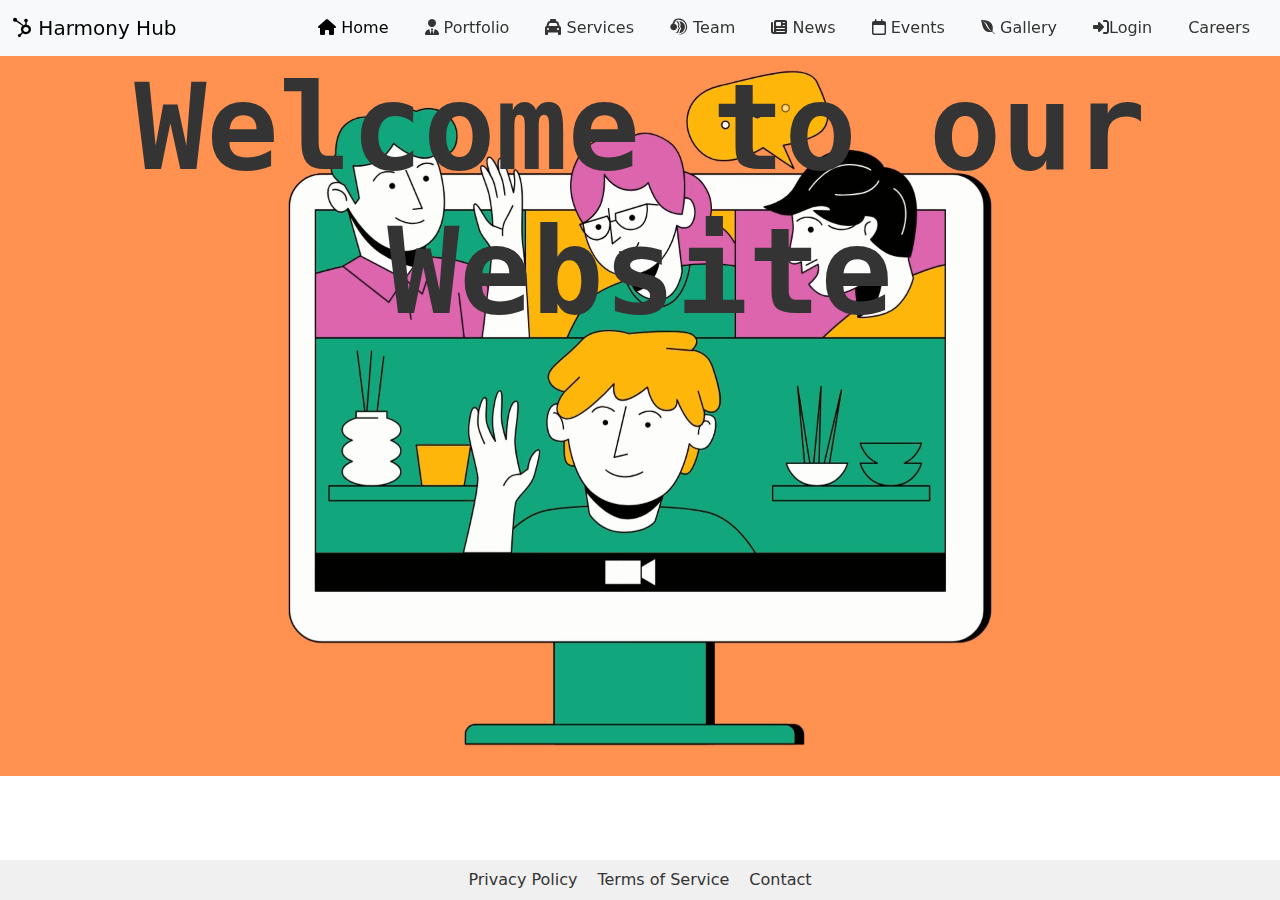
<file: index.html>
<!DOCTYPE html>
<html lang="en">
<head>
    <meta charset="UTF-8">
    <title>Home</title>

    <link rel = "stylesheet" href = "./node_modules/bootstrap/dist/css/bootstrap.min.css">
    <link rel = "stylesheet" href = "./node_modules/@fortawesome/fontawesome-free/css/all.css">
    <link rel = "stylesheet" href = "./content/app.css">

</head>
<body>

<header>
</header>

<main class = "container">
    <video src = "images/harmonyhub_bgvideo.mp4" muted loop autoplay class = "back_video"></video>
    <div class="content">
        <h1> Welcome to our Website</h1>


    </div>

</main>

<footer>
    <nav id="footerNav" class="navbar navbar-dark  d-flex justify-content-center">
    </nav>
</footer>


<!--<Scripting Section>-->
<script src="./node_modules/jquery/dist/jquery.min.js"></script>
<script src="./node_modules/bootstrap/dist/js/bootstrap.min.js"></script>
<script src="./script/app.js"></script>


</body>
</html>
</file>
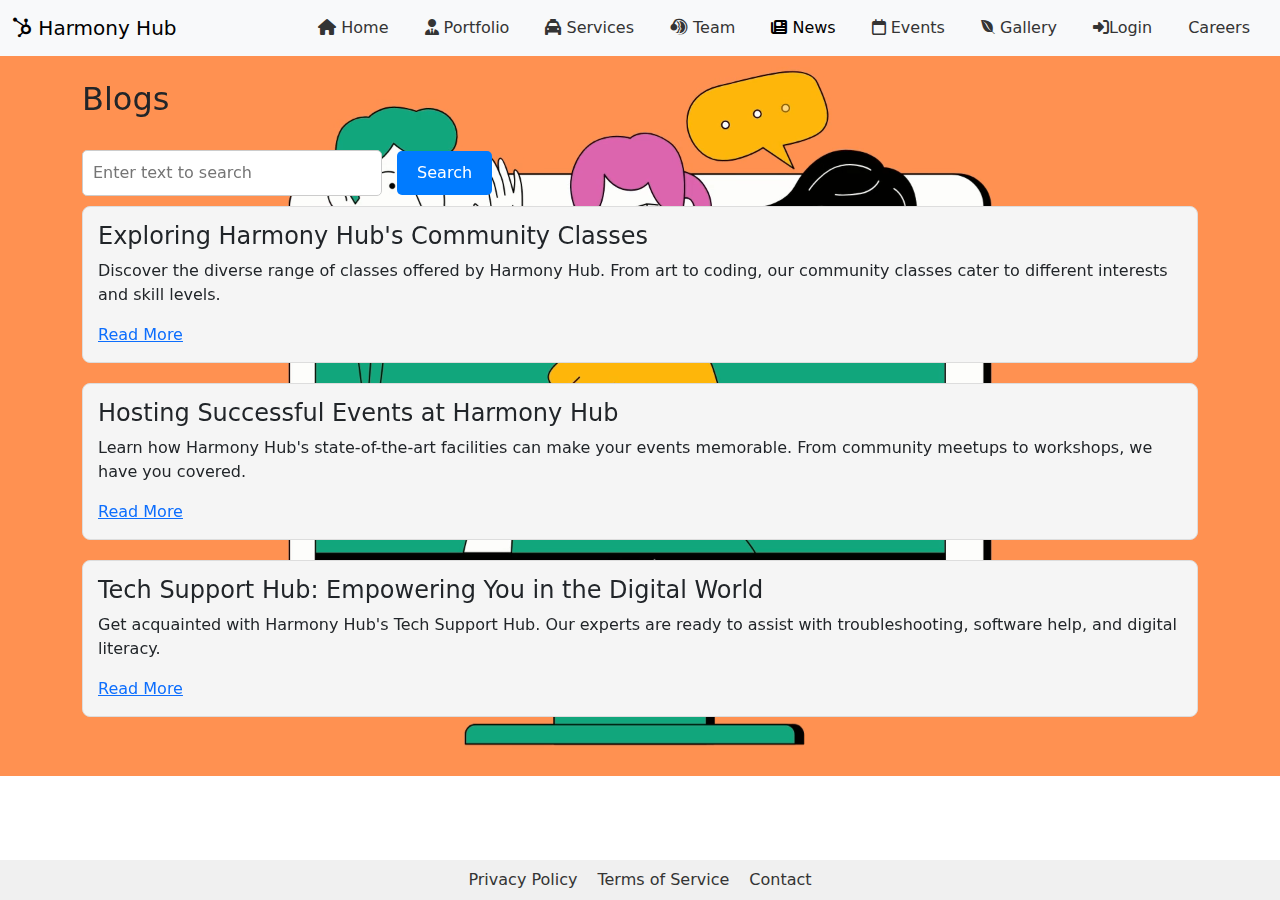
<file: blog.html>
<!DOCTYPE html>
<html lang="en">
<head>
    <meta charset="UTF-8">
    <title>Blog</title>

    <link rel = "stylesheet" href = "./node_modules/bootstrap/dist/css/bootstrap.min.css">
    <link rel = "stylesheet" href = "./node_modules/@fortawesome/fontawesome-free/css/all.css">
    <link rel = "stylesheet" href = "./content/app.css">

</head>
<body>
<header>

</header>
<main class = "container">
    <video src = "images/harmonyhub_bgvideo.mp4" muted loop autoplay class = "back_video"></video>
    <br>
    <h2>Blogs</h2>
    <br>
    <input type="text" id="searchInput" placeholder="Enter text to search">
    <button id="searchButton">Search</button>

    <div id="searchResults"></div>
    <!-- Article 1 -->
    <div id="blog-container">
        <article class="blog-article">
            <h4>Exploring Harmony Hub's Community Classes</h4>
            <p class="article-summary">Discover the diverse range of classes offered by Harmony Hub.
                From art to coding, our community classes cater to different interests and skill levels.</p>
            <a href="#" class="read-more-link">Read More</a>
        </article>
        <article class="blog-article">
            <h4>Hosting Successful Events at Harmony Hub</h4>
            <p class="article-summary">Learn how Harmony Hub's state-of-the-art facilities can make your
                events memorable. From community meetups to workshops, we have you covered.</p>
            <a href="#" class="read-more-link">Read More</a>
        </article>
        <article class="blog-article">
            <h4>Tech Support Hub: Empowering You in the Digital World</h4>
            <p class="article-summary">Get acquainted with Harmony Hub's Tech Support Hub. Our experts are ready to assist
                with troubleshooting, software help, and digital literacy.</p>
            <a href="#" class="read-more-link">Read More</a>
        </article>
    </div>
</main>

<footer>
    <nav id="footerNav" class="navbar navbar-dark  d-flex justify-content-center">
    </nav>
</footer>

<!--<Scripting Section>-->
<script src="./node_modules/jquery/dist/jquery.min.js"></script>
<script src="./node_modules/bootstrap/dist/js/bootstrap.min.js"></script>
<script src="./script/app.js"></script>


</body>
</html>
</file>
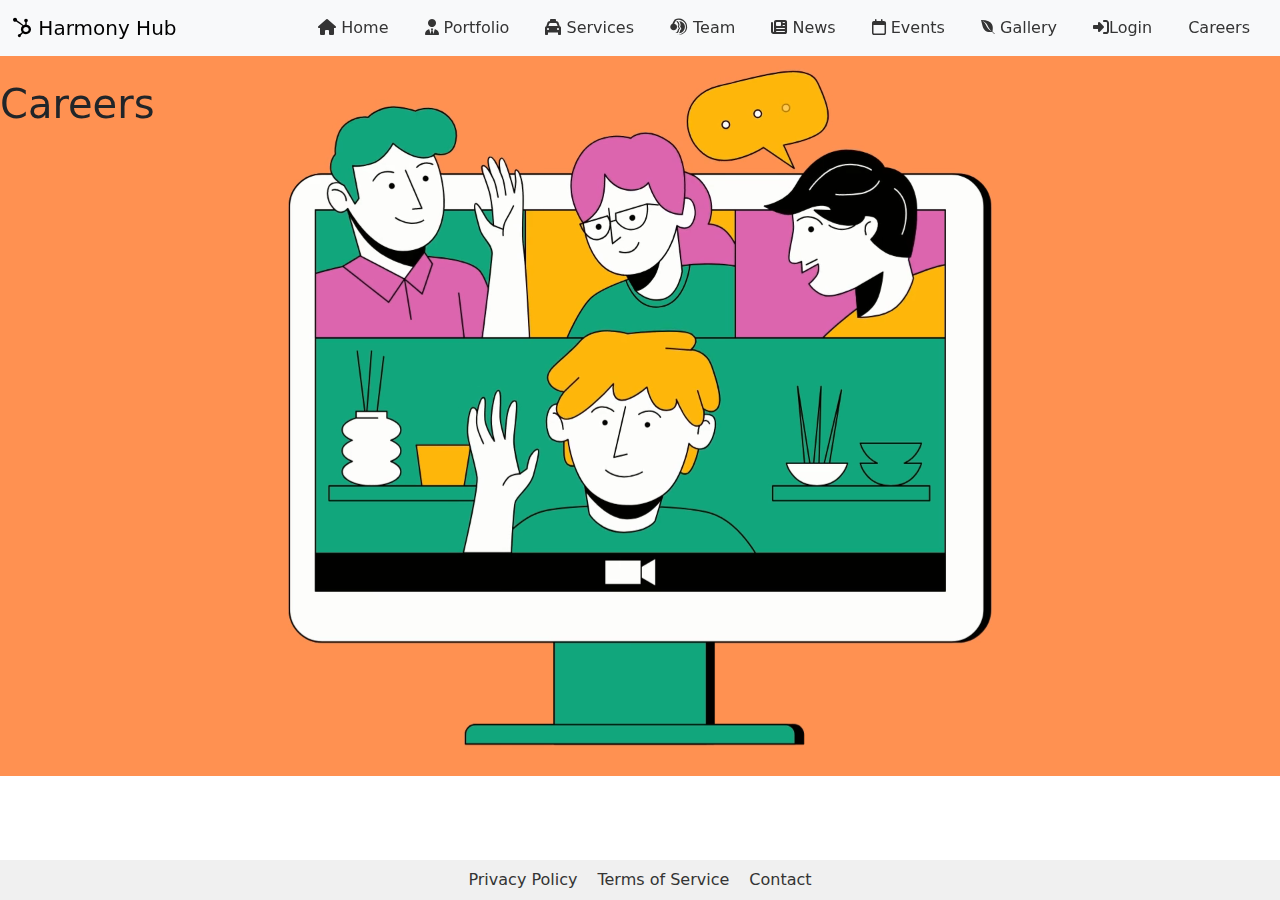
<file: careers.html>
<!DOCTYPE html>
<html lang="en">
<head>
    <meta charset="UTF-8">
    <title>Careers</title>

    <link rel = "stylesheet" href = "./node_modules/bootstrap/dist/css/bootstrap.min.css">
    <link rel = "stylesheet" href = "./node_modules/@fortawesome/fontawesome-free/css/all.css">
    <link rel = "stylesheet" href = "./content/app.css">

</head>
<body>
<header>

</header>

<main>
    <video src = "images/harmonyhub_bgvideo.mp4" muted loop autoplay class = "back_video"></video>
    <br>
    <h1>Careers</h1>
    <br>
</main>


<footer>
    <nav id="footerNav" class="navbar navbar-dark  d-flex justify-content-center">
    </nav>
</footer>

<!--<Scripting Section>-->
<script src="./node_modules/jquery/dist/jquery.min.js"></script>
<script src="./node_modules/bootstrap/dist/js/bootstrap.min.js"></script>
<script src="./script/app.js"></script>

</body>
</html>
</file>
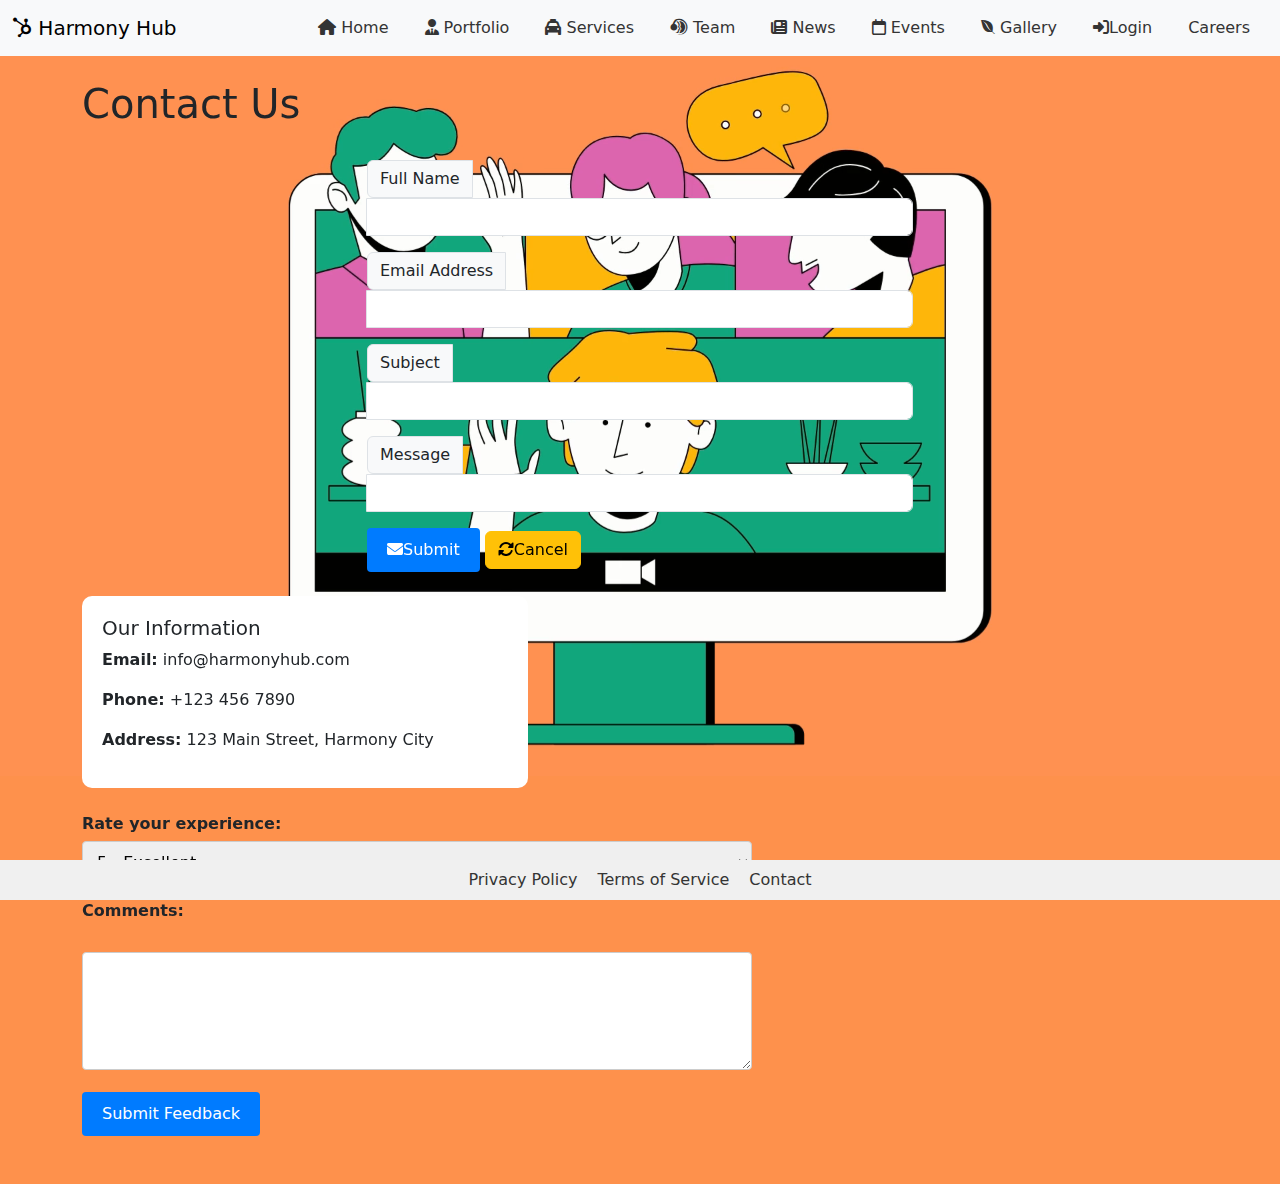
<file: contact.html>
<!DOCTYPE html>
<html lang="en">
<head>
    <meta charset="UTF-8">
    <title>Contact US</title>

    <link rel = "stylesheet" href = "./node_modules/bootstrap/dist/css/bootstrap.min.css">
    <link rel = "stylesheet" href = "./node_modules/@fortawesome/fontawesome-free/css/all.css">
    <link rel = "stylesheet" href = "./content/app.css">


</head>
<body style="background-color:#fe914c ">
<header>

</header>

<div class = "container">
    <video src = "images/harmonyhub_bgvideo.mp4" muted loop autoplay class = "back_video"></video>
    <br>
    <h1>Contact Us</h1>
    <br>

    <div class = "row justify-content-lg-center">

        <form  class = "col-lg-6 col-md-4 col-sm-4" id="contactForm">
            <div class="input-group mb-3">
                <span class="input-group-text"> Full Name</span>
                <input type="text" id="fullName" name="fullName"
                       class="form-control"  aria-describedby="Full Name" aria-label="Full Name Input" >

            </div>

            <div class="input-group mb-3">
                <span class="input-group-text"> Email Address</span>
                <input type="email" id="emailAddress" name="emailAddress"
                       class="form-control"  aria-describedby="Email Address" aria-label="Email Address Input">

            </div>

            <div class="input-group mb-3">
                <span class="input-group-text"> Subject </span>
                <input type="text" id="subject" name="subject"
                       class="form-control"  aria-describedby="Subject" aria-label="Subject Input" >

            </div>

            <div class="input-group mb-3">
                <span class="input-group-text"> Message </span>
                <input type="text" id="message" name="message"
                       class="form-control"  aria-describedby="Your Message" aria-label="Your Message Input" >

            </div>


            <button id="submitButton" type="submit" class="btn btn-primary"><i class="fa-solid fa-envelope"></i>Submit</button>
            <button id = "cancelButton" type="reset" class="btn btn-warning"><i class="fa-solid fa-rotate"></i>Cancel</button>

        </form>

    </div>

    <br>
    <div>
        <div id="our_info">
            <h5>Our Information</h5>
            <p><strong>Email:</strong> info@harmonyhub.com</p>
            <p><strong>Phone:</strong> +123 456 7890</p>
            <p><strong>Address:</strong> 123 Main Street, Harmony City</p>
        </div>

    </div>
    <br>
    <form id="feedbackForm">
        <label for="rating">Rate your experience:</label>
        <select id="rating" name="rating">
            <option value="5">5 - Excellent</option>
            <option value="4">4 - Good</option>
            <option value="3">3 - Average</option>
            <option value="2">2 - Poor</option>
            <option value="1">1 - Very Poor</option>
        </select><br>
        <label for="comments">Comments:</label><br>
        <textarea id="comments" name="comments" rows="4" cols="50"></textarea><br>
        <button type="submit">Submit Feedback</button>
    </form>
    <br><br>


</div>

<footer>
    <nav id="footerNav" class="navbar navbar-dark  d-flex justify-content-center">
    </nav>
</footer>

<!--<Scripting Section>-->
<script src="./node_modules/jquery/dist/jquery.min.js"></script>
<script src="./node_modules/bootstrap/dist/js/bootstrap.min.js"></script>
<script src="./script/app.js"></script>


</body>
</html>
</file>
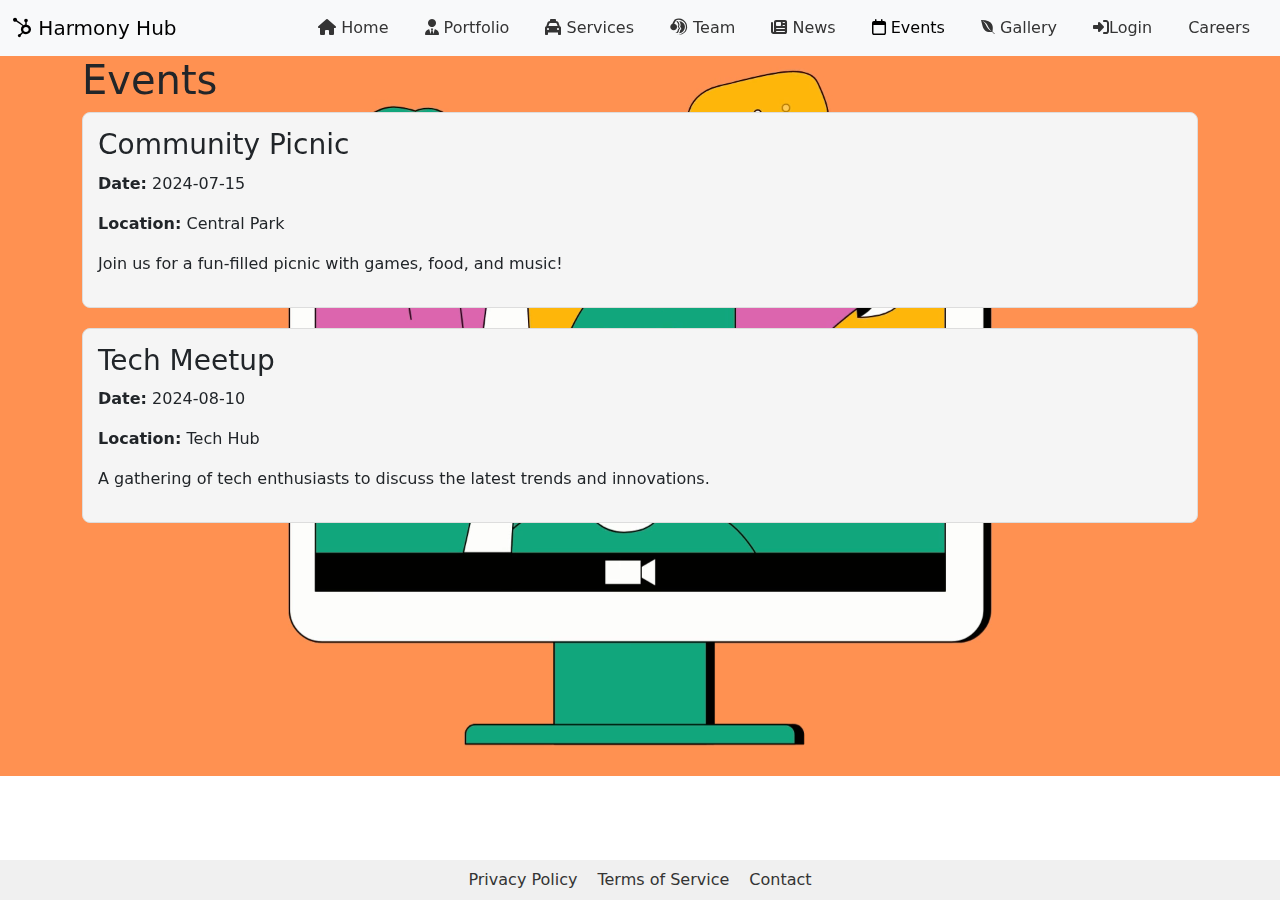
<file: events.html>
<!DOCTYPE html>
<html lang="en">
<head>
    <meta charset="UTF-8">
    <title>Events</title>

    <link rel = "stylesheet" href = "./node_modules/bootstrap/dist/css/bootstrap.min.css">
    <link rel = "stylesheet" href = "./node_modules/@fortawesome/fontawesome-free/css/all.css">
    <link rel = "stylesheet" href = "./content/app.css">

</head>
<body>
<header>
</header>

<main class = "container">
    <video src = "images/harmonyhub_bgvideo.mp4" muted loop autoplay class = "back_video"></video>
    <h1>Events</h1>
    <div id="events-container">
    </div>


</main>

<footer>
    <nav id="footerNav" class="navbar navbar-dark  d-flex justify-content-center">
    </nav>
</footer>


<!--<Scripting Section>-->
<script src="./node_modules/jquery/dist/jquery.min.js"></script>
<script src="./node_modules/bootstrap/dist/js/bootstrap.min.js"></script>
<script src="./script/app.js"></script>



</body>
</html>
</file>
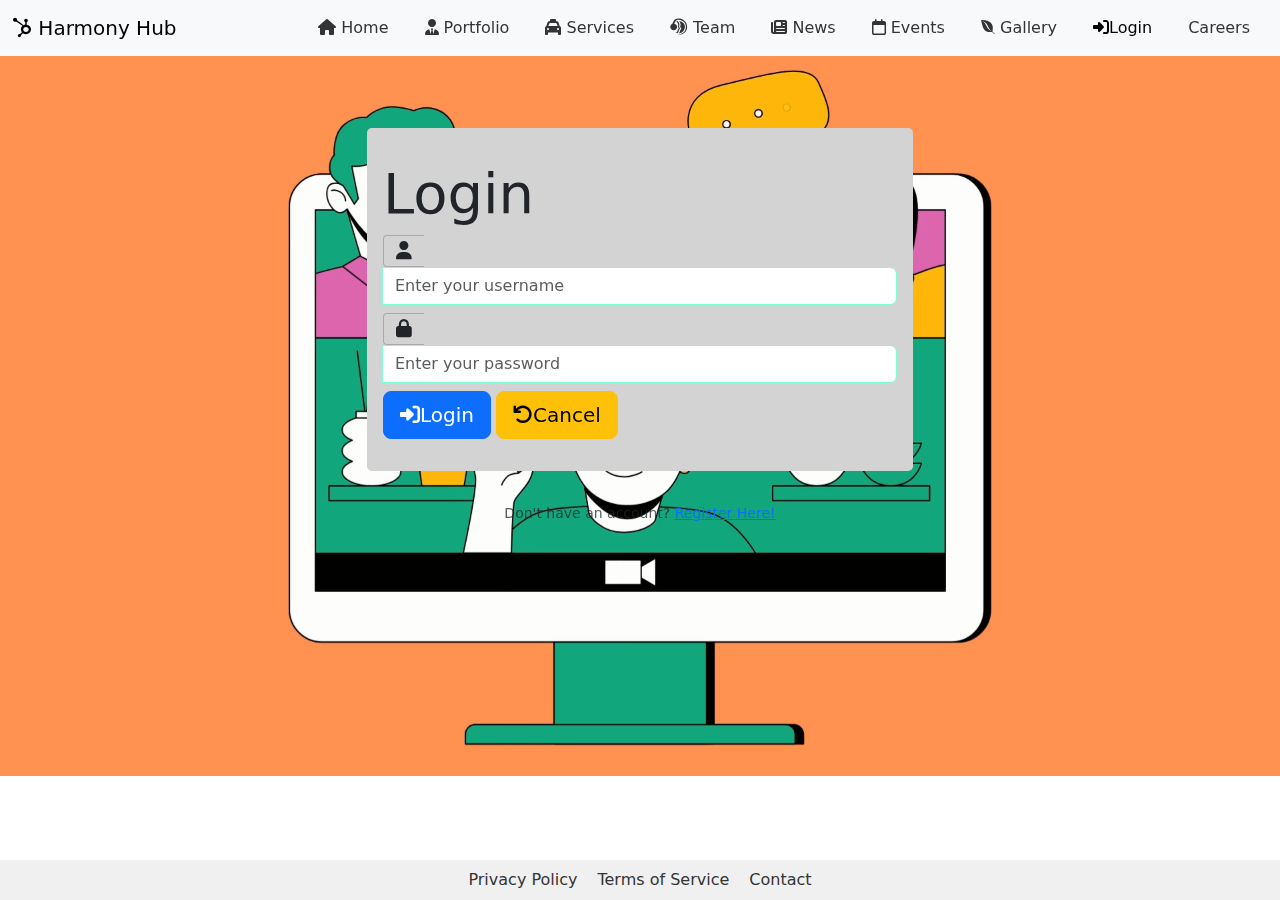
<file: gallery.html>
<!DOCTYPE html>
<html lang="en">
<head>
    <meta charset="UTF-8">
    <title>Gallery</title>

    <link rel = "stylesheet" href = "./node_modules/bootstrap/dist/css/bootstrap.min.css">
    <link rel = "stylesheet" href = "./node_modules/@fortawesome/fontawesome-free/css/all.css">
    <link rel = "stylesheet" href = "./content/app.css">
    <script src="./script/authguard.js"></script>

</head>
<body>
<header>
</header>

<main class = "container">
    <video src = "images/harmonyhub_bgvideo.mp4" muted loop autoplay class = "back_video"></video>
    <h1>Gallery</h1>

    <div id="messageArea"></div>


    <div class="gallery">
    </div>

    <div id="lightbox" class="lightbox">
        <span class="close">&times;</span>
        <img class="lightbox-content" id="lightbox-img">
    </div>

</main>

<footer>
    <nav id="footerNav" class="navbar navbar-dark  d-flex justify-content-center">
    </nav>
</footer>


<!--<Scripting Section>-->
<script src="./node_modules/jquery/dist/jquery.min.js"></script>
<script src="./node_modules/bootstrap/dist/js/bootstrap.min.js"></script>
<script src="./script/app.js"></script>


</body>
</html>
</file>
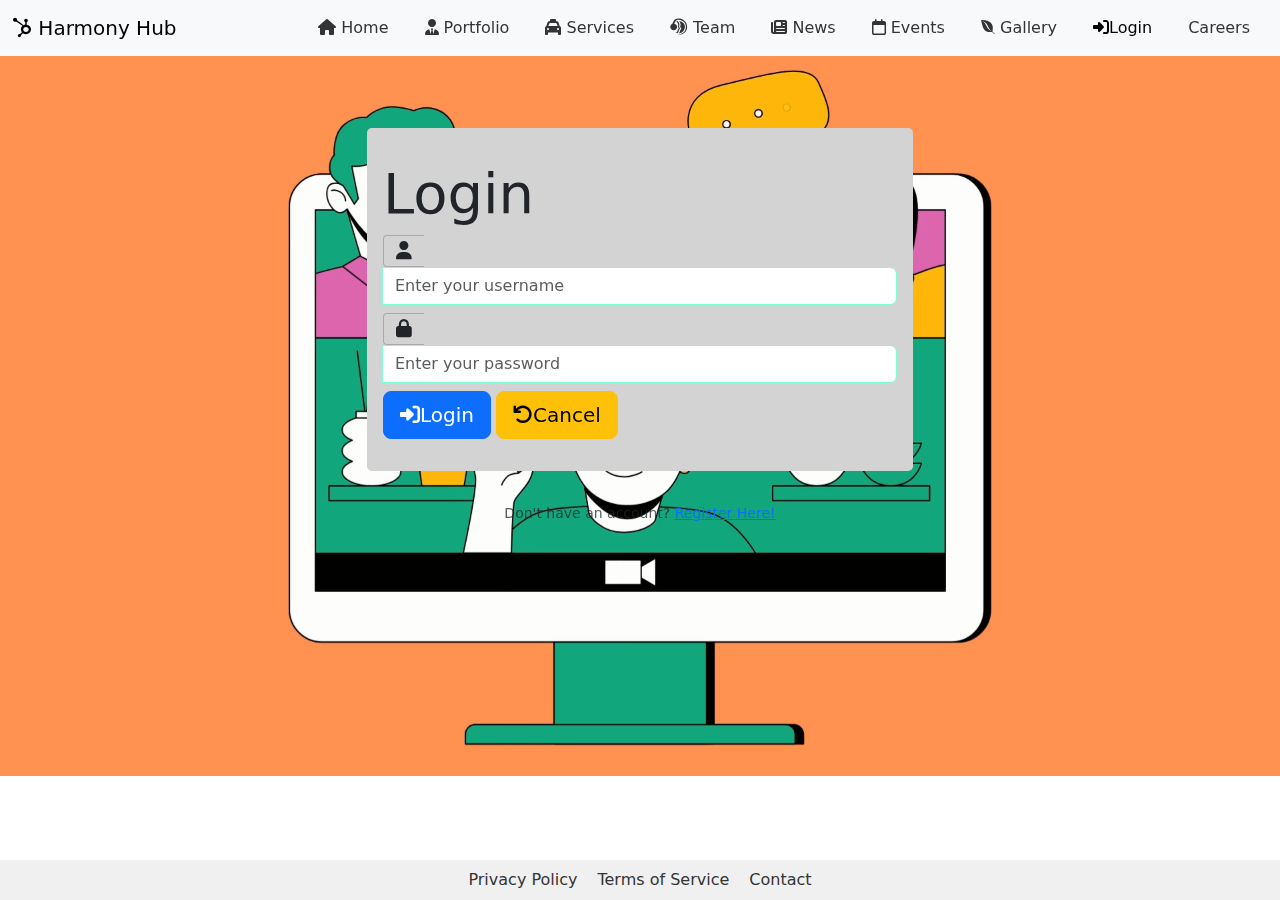
<file: login.html>
<!DOCTYPE html>
<html lang="en">
<head>
    <meta charset="UTF-8">
    <title>Login</title>

    <link rel = "stylesheet" href = "./node_modules/bootstrap/dist/css/bootstrap.min.css">
    <link rel = "stylesheet" href = "./node_modules/@fortawesome/fontawesome-free/css/all.css">
    <link rel = "stylesheet" href = "content/app.css">

</head>
<body>
<header></header>

<video src = "images/harmonyhub_bgvideo.mp4" muted loop autoplay class = "back_video"></video>
<main class="container" id="mainContent">
    <div class="row">
        <div class="offset-md-3 col-md-6 col-sm-12">
            <br><br><br>
            <div class="login" id="contentArea">
                <h1 class="display-4">Login</h1>

                <div id="messageArea"></div>

                <form id="loginForm" novalidate>

                    <div class="form-group mb-2">
                        <div class="input-group">
                          <span class="input-group-addon">
                            <i class="fa fa-user">
                            </i>
                          </span>
                            <input type="text" class="form-control" id="username" name="username"  required
                                   value="" placeholder="Enter your username">
                        </div>

                    </div>

                    <div class="form-group mb-2">
                        <div class="input-group">
                          <span class="input-group-addon">
                            <i class="fa fa-lock">
                            </i>
                          </span>
                            <input type="password" class="form-control" id="password" name="password"  required
                                   value="" placeholder="Enter your password">
                        </div>

                    </div>
                    <div class="text-right">
                        <button id="loginButton" type="button" class="btn btn-primary btn-lg">
                            <i class="fas fa-sign-in-alt"></i>Login</button>
                        <button id="cancelButton" type="button" class="btn btn-warning btn-lg">
                            <i class="fas fa-undo"></i>Cancel</button>
                    </div>
                </form>

            </div>
            <p class="text-center text-muted small">
                Don't have an account?
                <a href="register.html">Register Here!</a>
            </p>
        </div>
    </div>
</main>


<footer>
    <nav id="footerNav" class="navbar navbar-dark  d-flex justify-content-center">
    </nav>
</footer>

<!--<Scripting Section>-->
<script src="./node_modules/jquery/dist/jquery.min.js"></script>
<script src="./node_modules/bootstrap/dist/js/bootstrap.min.js"></script>
<script src="script/namespace.js"></script>
<script src="script/user.js"></script>
<script src="script/app.js"></script>
</body>
</html>
</file>
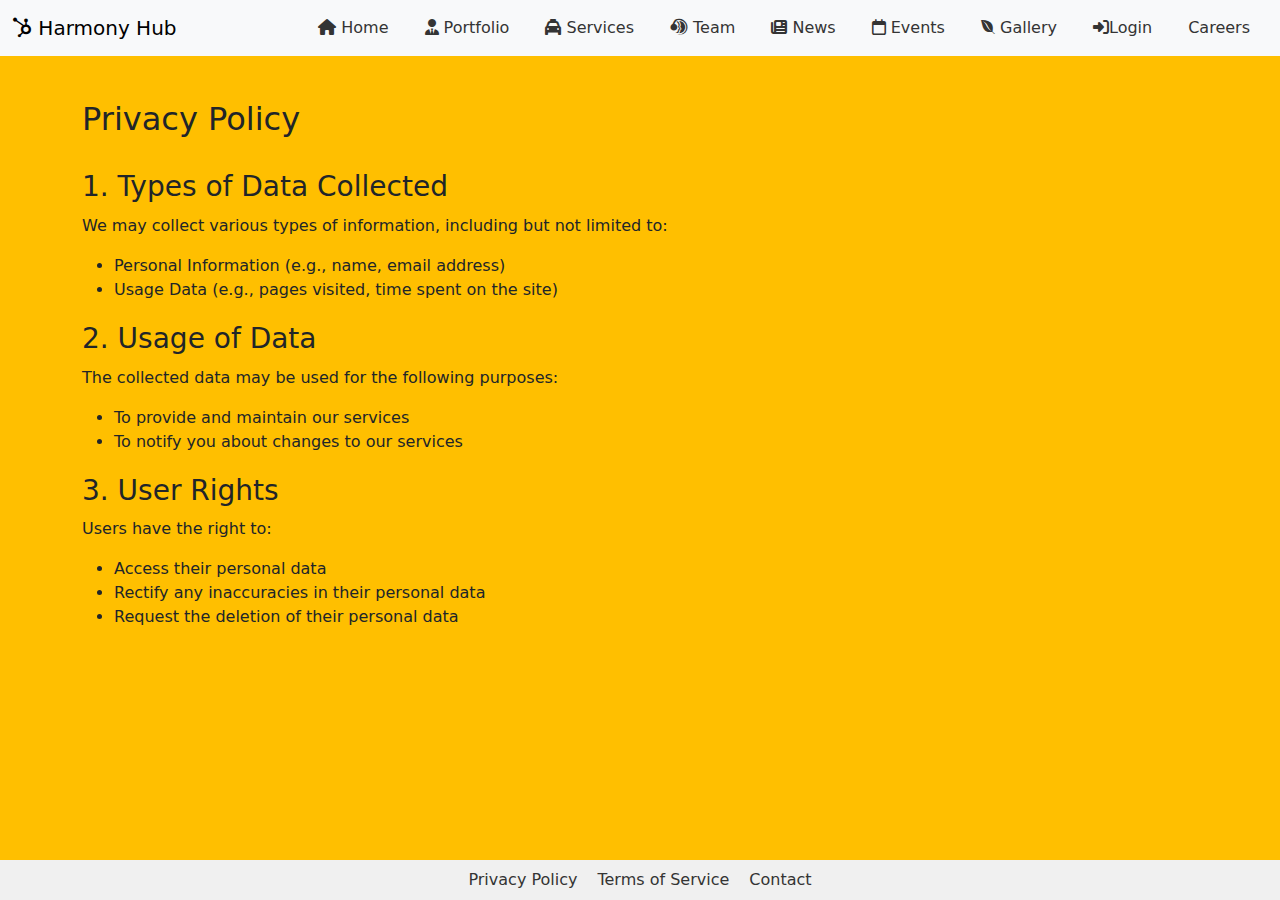
<file: privacy.html>
<!DOCTYPE html>
<html lang="en">
<head>
    <meta charset="UTF-8">
    <title>Privacy</title>

    <link rel = "stylesheet" href = "./node_modules/bootstrap/dist/css/bootstrap.min.css">
    <link rel = "stylesheet" href = "./node_modules/@fortawesome/fontawesome-free/css/all.css">
    <link rel = "stylesheet" href = "./content/app.css">

</head>
<body style="background-color:#ffbf00 ">
<header>

</header>
<main class="container" id="privacyPolicy">
    <br>
    <h2>Privacy Policy</h2>
    <br>
    <section>
        <h3>1. Types of Data Collected</h3>
        <p>We may collect various types of information, including but not limited to:</p>
        <ul>
            <li>Personal Information (e.g., name, email address)</li>
            <li>Usage Data (e.g., pages visited, time spent on the site)</li>

        </ul>
    </section>

    <section>
        <h3>2. Usage of Data</h3>
        <p>The collected data may be used for the following purposes:</p>
        <ul>
            <li>To provide and maintain our services</li>
            <li>To notify you about changes to our services</li>

        </ul>
    </section>

    <section>
        <h3>3. User Rights</h3>
        <p>Users have the right to:</p>
        <ul>
            <li>Access their personal data</li>
            <li>Rectify any inaccuracies in their personal data</li>
            <li>Request the deletion of their personal data</li>

        </ul>
    </section>


</main>


<footer>
    <nav id="footerNav" class="navbar navbar-dark  d-flex justify-content-center">
    </nav>
</footer>

<!--<Scripting Section>-->
<script src="./node_modules/jquery/dist/jquery.min.js"></script>
<script src="./node_modules/bootstrap/dist/js/bootstrap.min.js"></script>
<script src="./script/app.js"></script>

</body>
</html>
</file>
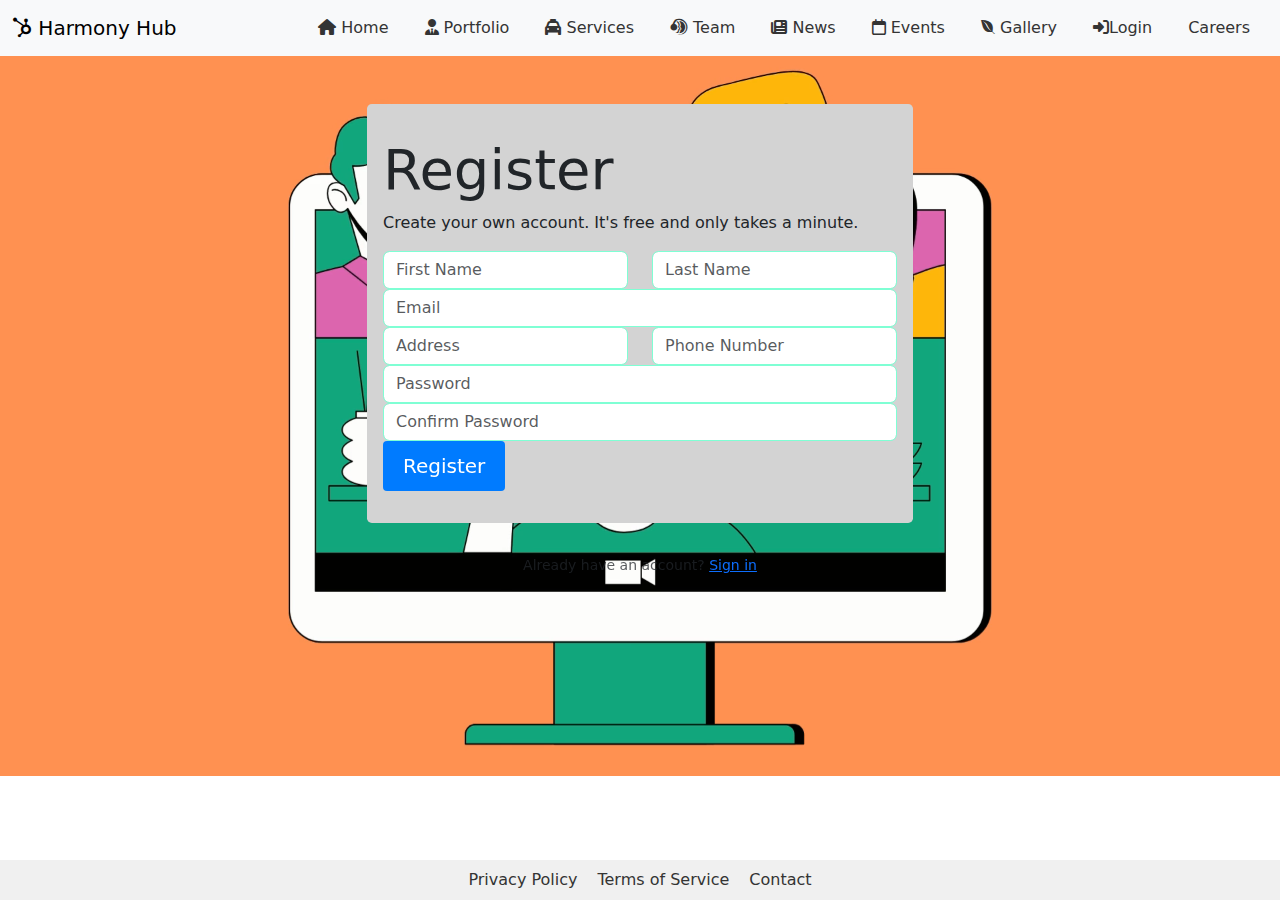
<file: register.html>
<!DOCTYPE html>
<html lang="en">
<head>
    <meta charset="UTF-8">
    <title>Register</title>

    <link rel = "stylesheet" href = "./node_modules/bootstrap/dist/css/bootstrap.min.css">
    <link rel = "stylesheet" href = "./node_modules/@fortawesome/fontawesome-free/css/all.css">
    <link rel = "stylesheet" href = "content/app.css">

</head>
<body>
<header>
</header>
<video src = "images/harmonyhub_bgvideo.mp4" muted loop autoplay class = "back_video"></video>
<main class="container" id="mainContent">
    <div class="row">
        <div class="offset-md-3 col-md-6 col-sm-12">
            <br><br>
            <div class="login" id="contentArea">
                <h1 class="display-4">Register</h1>

                <div id="messageArea"></div>

                <form id="registerForm" novalidate>
                    <p class="hint-text">Create your own account. It's free and only takes a minute.</p>

                    <div class="form-group">
                        <div class="row" >
                            <div class="col-md-6">
                                <input class="form-control" type="text" name="firstName" id="firstName" placeholder="First Name" required>
                            </div>
                            <div class="col-md-6">
                                <input class="form-control" type="text" name="lastName" id="lastName" placeholder="Last Name" required>
                            </div>
                        </div>
                    </div>


                    <div class="form-group">
                        <div class="row">
                            <div class="col-md-12">
                                <input type="email" class="form-control" id="emailAddress" name="emailAddress" required
                                       value="" placeholder="Email">
                            </div>
                        </div>

                    </div>

                    <div class="form-group">
                        <div class="row">
                            <div class="col-md-6">
                                <input class="form-control" type="text" name="address" id="address" placeholder="Address" required>
                            </div>
                            <div class="col-md-6">
                                <input class="form-control" type="text" name="contactNumber" id="contactNumber" placeholder="Phone Number" required>
                            </div>
                        </div>
                    </div>

                    <div class="form-group">
                        <div class="row">
                            <div class="col-md-12">
                                <input type="password" class="form-control" id="password" name="password"  required
                                       value="" placeholder="Password">
                            </div>
                        </div>

                    </div>

                    <div class="form-group">
                        <div class="row">
                            <div class="col-md-12">
                                <input type="password" class="form-control" id="confirmPassword" name="confirmPassword"  required
                                       value="" placeholder="Confirm Password">
                            </div>
                        </div>

                    </div>


                    <div class="text-right">
                        <button id="submitButton" type="submit" class="btn btn-primary btn-lg">Register</button>
                    </div>
                </form>

            </div>
            <p class="text-center text-muted small">
                Already have an account?
                <a href="login.html">Sign in</a>
            </p>
        </div>
    </div>
</main>

<footer>
    <nav id="footerNav" class="navbar navbar-dark  d-flex justify-content-center">
    </nav>
</footer>

<!--<Scripting Section>-->
<script src="./node_modules/jquery/dist/jquery.min.js"></script>
<script src="./node_modules/bootstrap/dist/js/bootstrap.min.js"></script>
<script src="script/namespace.js"></script>
<script src="script/user.js"></script>
<script src="script/app.js"></script>

</body>
</html>
</file>
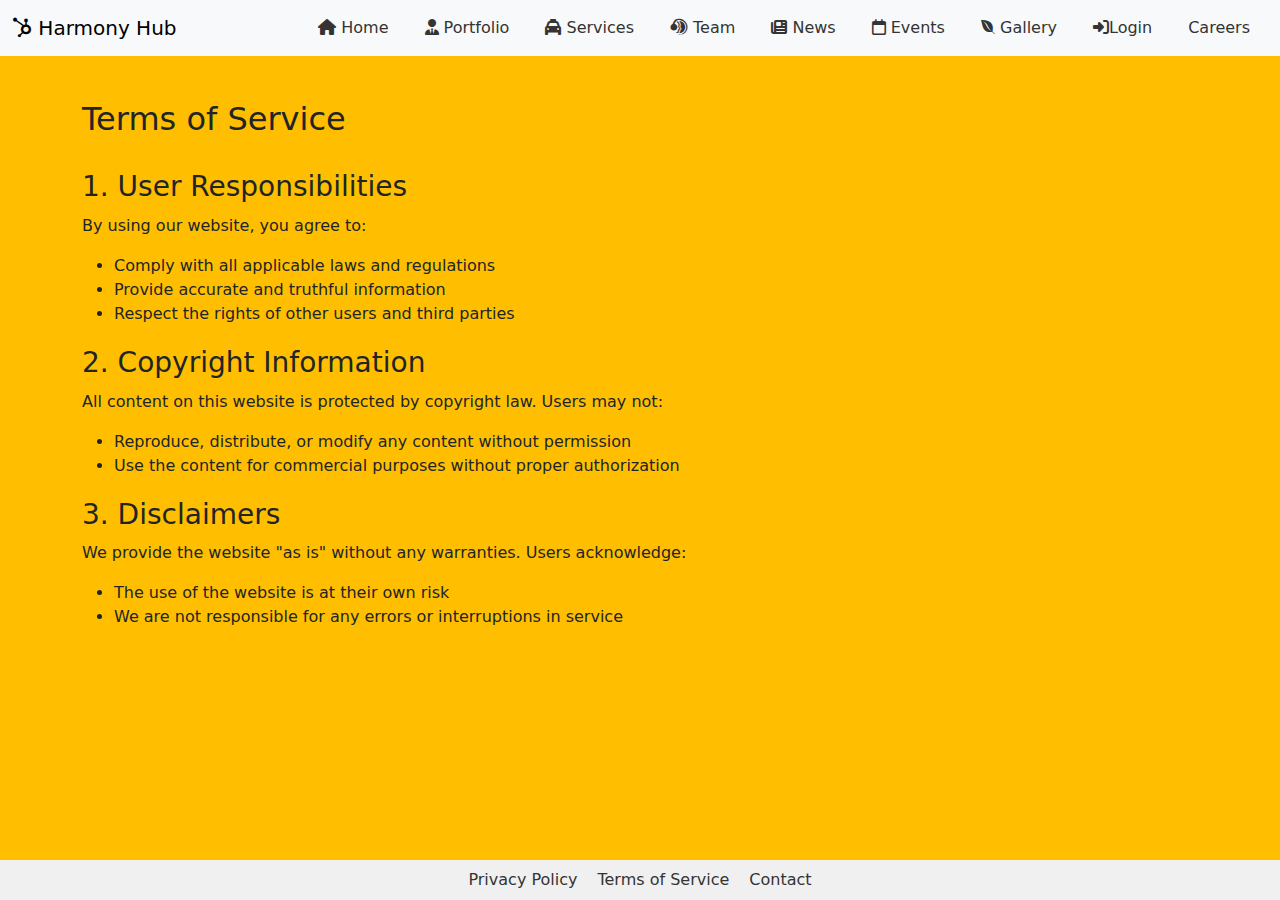
<file: terms.html>
<!DOCTYPE html>
<html lang="en">
<head>
    <meta charset="UTF-8">
    <title>Terms Of Service</title>

    <link rel = "stylesheet" href = "./node_modules/bootstrap/dist/css/bootstrap.min.css">
    <link rel = "stylesheet" href = "./node_modules/@fortawesome/fontawesome-free/css/all.css">
    <link rel = "stylesheet" href = "./content/app.css">

</head>
<body style="background-color:#ffbf00 ">
<header>

</header>
<main class="container" id="termsOfService">
    <br>
    <h2>Terms of Service</h2>
    <br>
    <section>
        <h3>1. User Responsibilities</h3>
        <p>By using our website, you agree to:</p>
        <ul>
            <li>Comply with all applicable laws and regulations</li>
            <li>Provide accurate and truthful information</li>
            <li>Respect the rights of other users and third parties</li>

        </ul>
    </section>

    <section>
        <h3>2. Copyright Information</h3>
        <p>All content on this website is protected by copyright law. Users may not:</p>
        <ul>
            <li>Reproduce, distribute, or modify any content without permission</li>
            <li>Use the content for commercial purposes without proper authorization</li>
        </ul>
    </section>

    <section>
        <h3>3. Disclaimers</h3>
        <p>We provide the website "as is" without any warranties. Users acknowledge:</p>
        <ul>
            <li>The use of the website is at their own risk</li>
            <li>We are not responsible for any errors or interruptions in service</li>
        </ul>
    </section>


</main>


<footer>
    <nav id="footerNav" class="navbar navbar-dark  d-flex justify-content-center">
    </nav>
</footer>

<!--<Scripting Section>-->
<script src="./node_modules/jquery/dist/jquery.min.js"></script>
<script src="./node_modules/bootstrap/dist/js/bootstrap.min.js"></script>
<script src="./script/app.js"></script>

</body>
</html>
</file>
<file: content/app.css>
.back_video{
    position: absolute;
    width: 100vw;
    right: 0;
    z-index: -1;
}
.content{
    text-align: center;
}
.content h1{
    font-family: "Bahnschrift", monospace;
    font-size: 120px;
    color: #343434;
    font-weight: 600;
}

.footer-nav {
    position: fixed;
    bottom: 0;
    width: 100%;
    background-color: #f0f0f0;
    text-align: center;
}
.nav-link {
    margin: 0 10px;
    color: #343434;
    text-decoration:none;
}
#portfolio {
    margin-top: 20px;
}

.card {
    border: 1px solid #ddd;
    border-radius: 8px;
}

.card-img-top {
    max-height: 200px;
    object-fit: cover;
}
#loadMoreBtn {
    margin-top: 10px;

}
#services {
    margin-top: 20px;
}

.accordion-item {
    margin-bottom: 10px;
}

#team {
    margin-top: 20px;
}

.card {
    border: 1px solid #ddd;
    border-radius: 8px;
}

.card-img-top {
    max-height: 200px;
    object-fit: cover;
}


#blog {
    margin-top: 20px;
}

.blog-article {
    border: 1px solid #ddd;
    background-color: whitesmoke;
    border-radius: 8px;
    padding: 15px;
    margin-bottom: 20px;
}

.blog-article h3 {
    margin-bottom: 10px;
}


#privacyPolicy {
    margin-top: 20px;
}

section {
    margin-bottom: 20px;
}

h3 {
    margin-bottom: 10px;
}

#termsOfService {
    margin-top: 20px;
}

section {
    margin-bottom: 20px;
}

h3 {
    margin-bottom: 10px;
}
img{
    height: 8vw;
    width: 8vw;

}
article{
    background: white;
}

.thumbnail {
    width: 250px;
    height: 250px;
    margin: 20px;
    cursor: pointer;
}

.lightbox {
    display: none;
    position: fixed;
    z-index: 1000;
    left: 0;
    top: 0;
    width: 100%;
    height: 100%;
    background-color: rgba(0, 0, 0, 0.9);
    overflow: auto;
}
.lightbox-content {
    display: block;
    margin: auto;
    justify-content: center;
    align-items: center;

    box-sizing: border-box;
    width: 450px;
    height: 450px;
    max-width: 80%;
    max-height: 80%;
}
.close {
    color: white;
    font-size: 48px;
    position: absolute;
    top: 10px;
    right: 20px;
    cursor: pointer;
}

.input-group-addon:first-child
{
    border-right: 0;
}

.input-group-addon
{
    padding: 6px 12px;
    font-size: 14px;
    font-weight: 400;
    line-height: 1;
    text-align: center;
    border: 1px solid darkgrey;
    border-radius: 4px;
}

.input-group-addon .fa
{
    font-size: 18px;
}

.input-group .form-control
{
    position:relative;
    z-index: 2;
    float:left;
    width: 100%;
    margin-bottom: 0;
}

.input-group .form-control:last-child
{
    border-top-left-radius: 0;
    border-bottom-left-radius: 0;
}



.login
{
    padding: 2rem 1rem;
    margin-bottom: 2rem;
    background-color: lightgrey;
    border-radius: .3rem;
}

.login input
{
    background-color: white;
    border-color: aquamarine;
    border-radius: .4em;
    width: 100%;
}


#searchContainer {
    display: flex;
    align-items: center;
    margin-bottom: 20px;
}


#searchInput {
    width: 300px;
    padding: 10px;
    font-size: 16px;
    border: 1px solid #ccc;
    border-radius: 5px;
    margin-right: 10px;
}

#searchButton {
    padding: 10px 20px;
    font-size: 16px;
    background-color: #007bff;
    color: #fff;
    border: none;
    border-radius: 5px;
    cursor: pointer;
}


#searchButton:hover {
    background-color: #0056b3;
}

#searchResults {
    margin-top: 10px;
}


#searchResults p {
    background-color: black;
    color: white;
    padding: 10px;
    margin-bottom: 5px;
    border-radius: 5px;
    box-shadow: 0 2px 4px rgba(0, 0, 0, 0.1);
}

#map {
    height: 400px;
    border-radius: 40px;
}

#our_info {
    background-color: #ffffff;
    padding: 20px;
    border-radius: 10px;
    width: 40%;
}



label {
    display: block;
    margin-bottom: 5px;
    font-weight: bold;
}

select, textarea {
    width: 60%;
    padding: 10px;
    margin-bottom: 15px;
    border: 1px solid #ccc;
    border-radius: 4px;
}

button[type="submit"] {
    padding: 10px 20px;
    background-color: #007bff;
    color: #fff;
    border: none;
    border-radius: 4px;
    cursor: pointer;
}

button[type="submit"]:hover {
    background-color: #0056b3;
}

#messageArea {
    background-color: #dff0d8;
    color: #3c763d;
    padding: 10px;
    border: 1px solid #d6e9c6;
    border-radius: 4px;
    margin-bottom: 20px;
}
</file>
